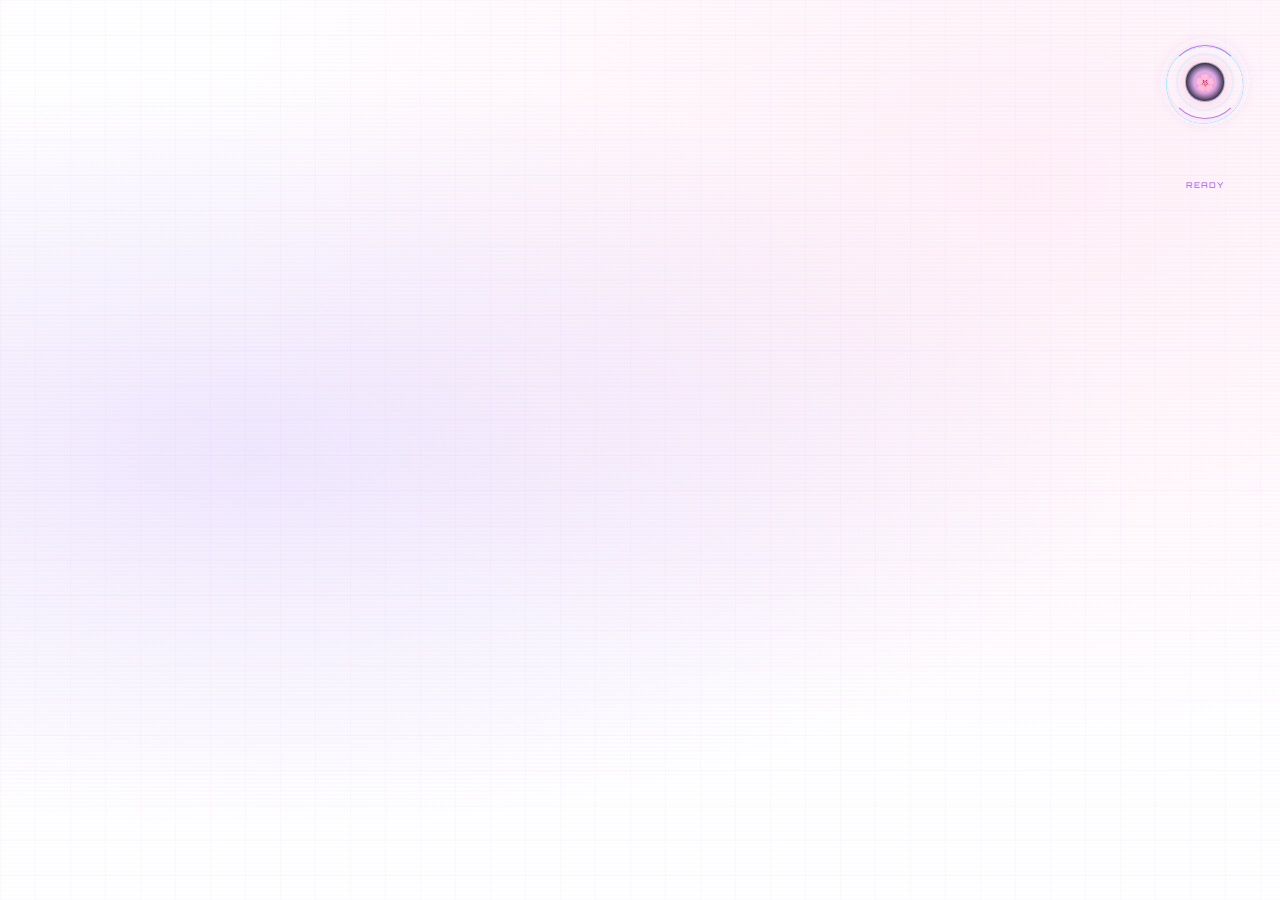
<file: static/index.html>
<!DOCTYPE html>
<html lang="en">
<head>
    <meta charset="UTF-8">
    <meta name="viewport" content="width=device-width, initial-scale=1.0">
    <title>S.Y.L.V.I.S. - Floating Assistant</title>
    <meta name="description" content="SYLVIS — Your futuristic cute AI companion for PC control, voice commands, and intelligent assistance.">
    <link rel="preconnect" href="https://fonts.googleapis.com">
    <link rel="preconnect" href="https://fonts.gstatic.com" crossorigin>
    <link href="https://fonts.googleapis.com/css2?family=Orbitron:wght@400;600;900&family=Outfit:wght@300;400;600&family=M+PLUS+Rounded+1c:wght@300;400;700&display=swap" rel="stylesheet">
    <link rel="stylesheet" href="style.css">
</head>
<body>
    <!-- Background layers -->
    <div class="grid-overlay"></div>
    <div class="scanline"></div>

    <!-- MAIN OVERLAY CONTAINER -->
    <div class="overlay-container">
        
        <!-- WIDGET WRAPPER: Drag region for moving the widget -->
        <div id="widget-container" class="pywebview-drag-region">
            
            <!-- Sylvis Circular Avatar/Visualizer -->
            <div class="arc-reactor" id="arc-reactor">
                <!-- Canvas overlay for voice frequencies -->
                <canvas id="visualizer-canvas" class="visualizer-canvas"></canvas>
                <!-- Orbital rings -->
                <div class="reactor-ring outer"></div>
                <div class="reactor-ring middle"></div>
                <div class="reactor-ring inner"></div>
                <div class="reactor-core">
                    <div class="reactor-symbol" id="reactor-status-symbol">🌸</div>
                </div>
            </div>

            <!-- Controls bar on hovering/bottom -->
            <div class="widget-controls">
                <button class="widget-icon-btn" id="widget-keyboard-btn" title="Open Text Interface">
                    <svg viewBox="0 0 24 24" width="16" height="16" fill="none" stroke="currentColor" stroke-width="2">
                        <rect x="2" y="4" width="20" height="16" rx="2" ry="2"></rect>
                        <line x1="6" y1="8" x2="6" y2="8"></line>
                        <line x1="10" y1="8" x2="10" y2="8"></line>
                        <line x1="14" y1="8" x2="14" y2="8"></line>
                        <line x1="18" y1="8" x2="18" y2="8"></line>
                        <line x1="6" y1="12" x2="6" y2="12"></line>
                        <line x1="10" y1="12" x2="10" y2="12"></line>
                        <line x1="14" y1="12" x2="14" y2="12"></line>
                        <line x1="18" y1="12" x2="18" y2="12"></line>
                        <line x1="7" y1="16" x2="17" y2="16"></line>
                    </svg>
                </button>
            </div>
            
            <div class="widget-tooltip" id="widget-tooltip-text">Scroll Lock to Talk</div>
            <div class="reactor-status-text" id="voice-status-text">READY</div>
        </div>

        <!-- COLLAPSIBLE CONSOLE PANEL: Chat feed, console logs, system specs -->
        <div id="console-panel" style="display: none;">
            <div class="console-panel-header">
                <span class="panel-header-title">✦ SYLVIS CONSOLE MONITOR</span>
                <button class="close-console-btn" id="close-console-panel-btn" title="Collapse Logs">&times;</button>
            </div>
            
            <div class="console-panel-body">
                <!-- System Diagnostics -->
                <div class="console-section-title">SYSTEM METRICS</div>
                <div class="metrics-grid">
                    <div class="metric-mini">
                        <div class="mini-header">
                            <span>CPU</span>
                            <span id="cpu-value">0%</span>
                        </div>
                        <div class="progress-mini">
                            <div class="bar-mini" id="cpu-bar" style="width: 0%"></div>
                        </div>
                    </div>
                    <div class="metric-mini">
                        <div class="mini-header">
                            <span>RAM</span>
                            <span id="mem-value">0%</span>
                        </div>
                        <div class="progress-mini">
                            <div class="bar-mini" id="mem-bar" style="width: 0%"></div>
                        </div>
                    </div>
                    <div class="metric-mini">
                        <div class="mini-header">
                            <span>DISK</span>
                            <span id="disk-value">0%</span>
                        </div>
                        <div class="progress-mini">
                            <div class="bar-mini" id="disk-bar" style="width: 0%"></div>
                        </div>
                    </div>
                </div>

                <!-- Chat Feed -->
                <div class="console-section-title">CHAT FEED &amp; INPUT</div>
                <div class="chat-section">
                    <div class="speech-box" id="speech-preview-box">
                        <span class="speech-placeholder">Awaiting command...</span>
                    </div>
                    
                    <div class="input-controls">
                        <!-- Manual chat input -->
                        <form class="text-input-form" id="chat-form">
                            <input type="text" id="chat-input" placeholder="Type command here..." autocomplete="off">
                            <button type="submit" class="send-btn" id="send-btn" aria-label="Send">
                                <svg viewBox="0 0 24 24" width="16" height="16" fill="none" stroke="currentColor" stroke-width="2">
                                    <line x1="22" y1="2" x2="11" y2="13"></line>
                                    <polygon points="22 2 15 22 11 13 2 9 22 2"></polygon>
                                </svg>
                            </button>
                        </form>
                    </div>
                </div>

                <!-- Terminal activity logs -->
                <div class="console-section-title">SYSTEM ACTIVITY LOG</div>
                <div class="terminal-container">
                    <div class="terminal-body" id="terminal-output">
                        <div class="term-line system">[BOOT] S.Y.L.V.I.S. Core initialized. ✦</div>
                    </div>
                </div>
                
                <!-- Quick controls & state toggles -->
                <div class="console-section-title">QUICK DECK &amp; SETTINGS</div>
                <div class="quick-deck-row">
                    <button class="settings-btn" id="open-settings-btn">⚙ CONFIG</button>
                    <button class="control-btn" data-action="lock" id="lock-pc-btn">🔒 LOCK PC</button>
                    <div class="toggle-container-mini">
                        <span class="toggle-label-mini">AUTO-RUN</span>
                        <label class="switch-mini">
                            <input type="checkbox" id="auto-approve-toggle">
                            <span class="slider-mini"></span>
                        </label>
                    </div>
                    
                    <!-- Hidden/Unused DOM nodes preserved for app.js references -->
                    <button id="voice-btn" style="display:none;"></button>
                    <input type="checkbox" id="low-resource-toggle" style="display:none;">
                    <div id="cpu-freq" style="display:none;"></div>
                    <div id="mem-usage" style="display:none;"></div>
                    <div id="disk-usage" style="display:none;"></div>
                    <div id="uptime-value" style="display:none;"></div>
                    <div id="battery-value" style="display:none;"></div>
                    <ul id="process-list" style="display:none;"></ul>
                    <input type="range" id="volume-range" style="display:none;">
                    <button id="mute-toggle-btn" style="display:none;"></button>
                    <span id="volume-level-label" style="display:none;"></span>
                </div>
            </div>
        </div>
    </div>

    <!-- SETTINGS CONFIGURATION MODAL -->
    <div class="modal-overlay" id="settings-modal">
        <div class="modal-content">
            <div class="modal-header">
                <h3>✦ SYLVIS CORE CONFIGURATION</h3>
                <button class="close-modal-btn" id="close-settings-btn">&times;</button>
            </div>
            <div class="modal-body">
                <!-- Hidden non-fcc configs preserved to maintain state object keys in app.js -->
                <div style="display: none;">
                    <input type="password" id="gemini-key-input">
                    <input type="password" id="nim-key-input">
                    <input type="text" id="nim-model-input">
                    <input type="text" id="ollama-url-input">
                    <input type="text" id="proxy-url-input">
                    <input type="password" id="proxy-key-input">
                    <input type="text" id="proxy-model-input">
                    <select id="ai-engine-select">
                        <option value="fcc" selected>Free Claude Proxy</option>
                    </select>
                </div>

                <div class="form-group">
                    <label for="tts-provider-select">🗣️ Active TTS Provider</label>
                    <select id="tts-provider-select">
                        <option value="typecast" selected>Typecast (Anime Voice)</option>
                        <option value="elevenlabs">Eleven Labs API</option>
                        <option value="browser">Browser SpeechSynthesis (Local)</option>
                    </select>
                </div>

                <div class="form-group" id="typecast-key-group">
                    <label for="typecast-key-input">🎙️ Typecast API Key (Anime Voice)</label>
                    <input type="password" id="typecast-key-input" placeholder="Paste your Typecast API key here">
                    <small>Get your key at <a href="https://typecast.ai" target="_blank" style="color:var(--cyber-cyan)">typecast.ai</a></small>
                </div>

                <div class="form-group" id="typecast-voice-group">
                    <label for="typecast-voice-input">🌸 Typecast Voice Actor ID</label>
                    <input type="text" id="typecast-voice-input" placeholder="e.g. tc_60e5426de8b95f1d3000d7b5">
                    <small>Find voice IDs at <a href="https://typecast.ai/voices" target="_blank" style="color:var(--cyber-cyan)">typecast.ai/voices</a></small>
                </div>

                <div class="form-group" id="elevenlabs-key-group" style="display: none;">
                    <label for="elevenlabs-key-input">🔑 Eleven Labs API Key</label>
                    <input type="password" id="elevenlabs-key-input" placeholder="Paste your Eleven Labs API key here">
                    <small>Get your key at <a href="https://elevenlabs.io" target="_blank" style="color:var(--cyber-cyan)">elevenlabs.io</a></small>
                </div>

                <div class="form-group" id="elevenlabs-voice-group" style="display: none;">
                    <label for="elevenlabs-voice-input">👤 Eleven Labs Voice ID</label>
                    <input type="text" id="elevenlabs-voice-input" placeholder="e.g. 21m00Tcm4TlvDq8ikWAM">
                    <small>Find voice IDs in the Eleven Labs Voice Library</small>
                </div>

                <div class="form-group" id="elevenlabs-model-group" style="display: none;">
                    <label for="elevenlabs-model-input">🤖 Eleven Labs Model ID</label>
                    <input type="text" id="elevenlabs-model-input" placeholder="e.g. eleven_multilingual_v2">
                    <small>Defaults to <code>eleven_multilingual_v2</code> if left blank.</small>
                </div>

                <div class="form-group" id="browser-voice-group">
                    <label for="voice-select" id="voice-select-label">🔊 Fallback Browser Voice</label>
                    <select id="voice-select">
                        <option value="default">Default Browser Voice</option>
                    </select>
                </div>
                
                <div class="form-group-row">
                    <label class="checkbox-container">
                        <input type="checkbox" id="tts-feedback-toggle" checked>
                        <span class="checkmark"></span>
                        Enable Voice Responses (TTS)
                    </label>
                </div>
            </div>
            <div class="modal-footer">
                <button class="btn btn-secondary" id="cancel-settings-btn">CANCEL</button>
                <button class="btn btn-primary" id="save-settings-btn">SAVE CHANGES</button>
            </div>
        </div>
    </div>

    <!-- SECURITY PROTOCOL AUTHORIZATION MODAL -->
    <div class="modal-overlay" id="security-modal">
        <div class="modal-content security-content">
            <div class="modal-header security-header">
                <h3>⚠ SECURITY PROTOCOL — AUTHORIZATION REQUIRED</h3>
            </div>
            <div class="modal-body security-body">
                <div class="security-alert-text">
                    Sylvis is requesting clearance to execute a system command on your workstation.
                </div>
                
                <div class="security-command-card">
                    <div class="command-card-header">
                        <span class="action-type-label">ACTION:</span>
                        <span class="action-type-value" id="security-action-val">RUN_COMMAND</span>
                    </div>
                    <div class="command-card-desc" id="security-desc-val">
                        Executing system operation.
                    </div>
                    <div class="command-card-code">
                        <code id="security-code-val">...</code>
                    </div>
                </div>
                
                <div class="security-risk-warning">
                    ⚠ Execute only if you trust the origin command. Unintended changes can occur.
                </div>
            </div>
            <div class="modal-footer security-footer">
                <button class="btn btn-secondary btn-abort" id="abort-command-btn">ABORT</button>
                <button class="btn btn-primary btn-approve" id="approve-command-btn">APPROVE &amp; RUN</button>
            </div>
        </div>
    </div>

    <script src="app.js"></script>
</body>
</html>
</file>
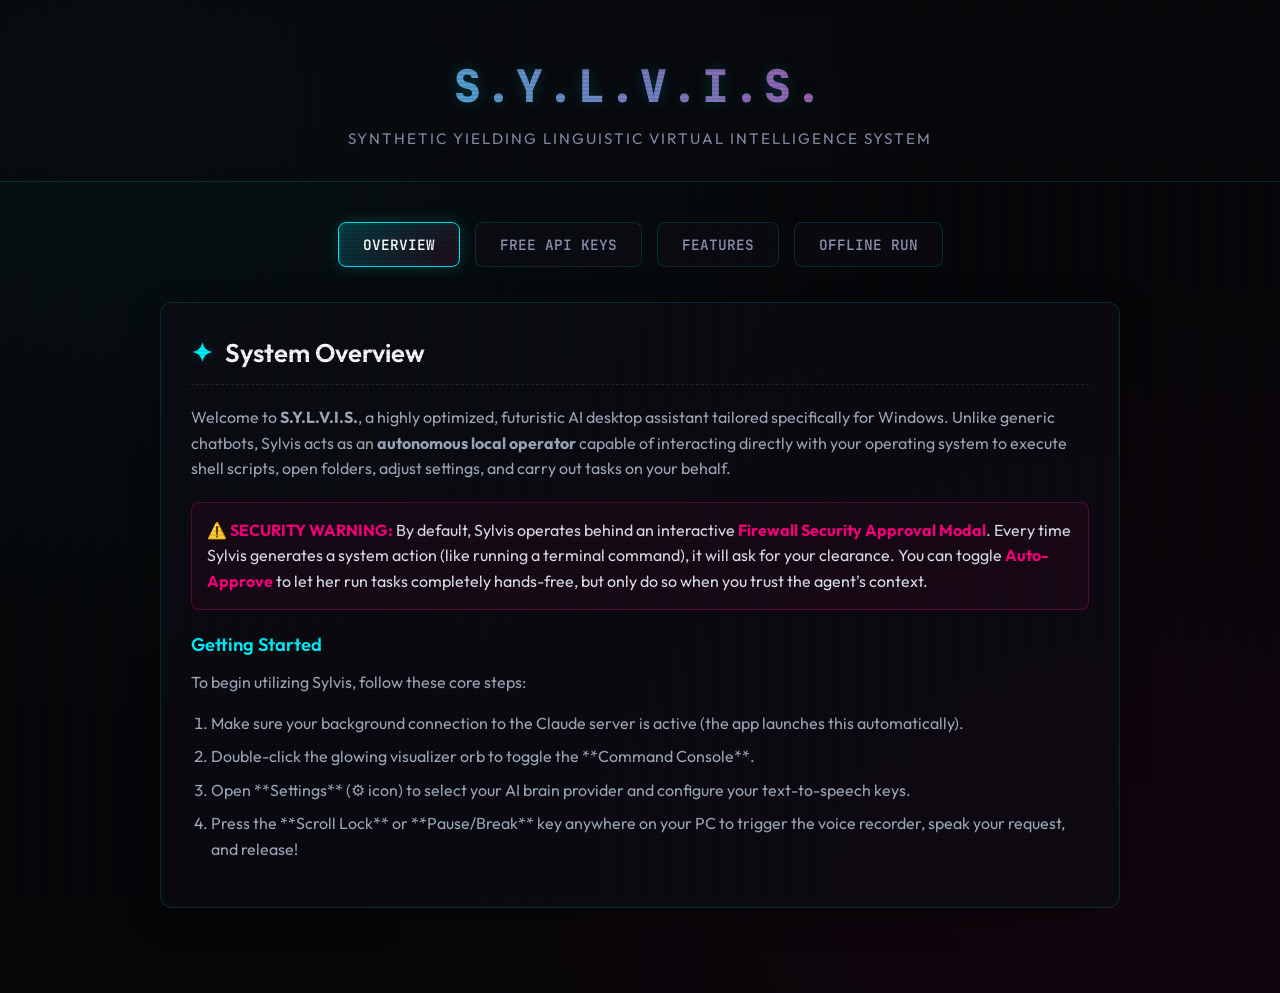
<file: manual.html>
<!DOCTYPE html>
<html lang="en">
<head>
    <meta charset="UTF-8">
    <meta name="viewport" content="width=device-width, initial-scale=1.0">
    <title>S.Y.L.V.I.S. — Interface & Protocol Manual</title>
    <link rel="preconnect" href="https://fonts.googleapis.com">
    <link rel="preconnect" href="https://fonts.gstatic.com" crossorigin>
    <link href="https://fonts.googleapis.com/css2?family=Outfit:wght@300;400;600;800&family=JetBrains+Mono:wght@400;700&display=swap" rel="stylesheet">
    <style>
        :root {
            --bg-color: #060608;
            --card-bg: rgba(13, 13, 20, 0.7);
            --border-color: rgba(0, 242, 254, 0.15);
            --primary: #00f2fe;
            --accent: #ff007f;
            --accent-green: #39ff14;
            --text-main: #e2e8f0;
            --text-muted: #8892b0;
            --shadow-glow: 0 0 15px rgba(0, 242, 254, 0.2);
            --shadow-glow-accent: 0 0 15px rgba(ff, 0, 127, 0.2);
        }

        * {
            box-sizing: border-box;
            margin: 0;
            padding: 0;
        }

        body {
            background-color: var(--bg-color);
            background-image: 
                radial-gradient(at 10% 10%, rgba(0, 242, 254, 0.05) 0px, transparent 50%),
                radial-gradient(at 90% 90%, rgba(255, 0, 127, 0.05) 0px, transparent 50%);
            color: var(--text-main);
            font-family: 'Outfit', sans-serif;
            line-height: 1.6;
            min-height: 100vh;
            padding-bottom: 60px;
        }

        /* Scanlines overlay for futuristic CRT feel */
        body::before {
            content: " ";
            display: block;
            position: fixed;
            top: 0; left: 0; bottom: 0; right: 0;
            background: linear-gradient(rgba(18, 16, 16, 0) 50%, rgba(0, 0, 0, 0.25) 50%), linear-gradient(90deg, rgba(255, 0, 0, 0.06), rgba(0, 255, 0, 0.02), rgba(0, 0, 255, 0.06));
            z-index: 9999;
            background-size: 100% 4px, 6px 100%;
            pointer-events: none;
            opacity: 0.4;
        }

        header {
            padding: 50px 20px 30px;
            text-align: center;
            border-bottom: 1px solid var(--border-color);
            background: rgba(10, 10, 15, 0.5);
            backdrop-filter: blur(10px);
        }

        .logo-text {
            font-family: 'JetBrains Mono', monospace;
            font-size: 2.8rem;
            font-weight: 800;
            letter-spacing: 4px;
            background: linear-gradient(45deg, var(--primary), var(--accent));
            -webkit-background-clip: text;
            -webkit-text-fill-color: transparent;
            text-shadow: var(--shadow-glow);
            margin-bottom: 5px;
        }

        .subtitle {
            font-size: 0.95rem;
            color: var(--text-muted);
            letter-spacing: 2px;
            text-transform: uppercase;
        }

        main {
            max-width: 1000px;
            margin: 40px auto 0;
            padding: 0 20px;
        }

        /* Navigation Tabs */
        .tabs-header {
            display: flex;
            justify-content: center;
            gap: 15px;
            margin-bottom: 35px;
            flex-wrap: wrap;
        }

        .tab-btn {
            background: var(--card-bg);
            border: 1px solid var(--border-color);
            color: var(--text-muted);
            padding: 12px 24px;
            border-radius: 8px;
            cursor: pointer;
            font-family: 'JetBrains Mono', monospace;
            font-weight: 600;
            font-size: 0.9rem;
            transition: all 0.3s cubic-bezier(0.4, 0, 0.2, 1);
            backdrop-filter: blur(8px);
        }

        .tab-btn:hover {
            color: var(--primary);
            border-color: var(--primary);
            box-shadow: var(--shadow-glow);
            transform: translateY(-2px);
        }

        .tab-btn.active {
            color: #fff;
            background: linear-gradient(135deg, rgba(0, 242, 254, 0.2), rgba(255, 0, 127, 0.1));
            border-color: var(--primary);
            box-shadow: var(--shadow-glow), inset 0 0 10px rgba(0, 242, 254, 0.1);
        }

        /* Panels Container */
        .tab-panel {
            display: none;
            animation: fadeIn 0.4s ease-out forwards;
        }

        .tab-panel.active {
            display: block;
        }

        /* Glassmorphism Cards */
        .card {
            background: var(--card-bg);
            border: 1px solid var(--border-color);
            border-radius: 12px;
            padding: 30px;
            margin-bottom: 25px;
            backdrop-filter: blur(12px);
            box-shadow: 0 8px 32px 0 rgba(0, 0, 0, 0.3);
        }

        h2 {
            font-size: 1.6rem;
            font-weight: 600;
            margin-bottom: 20px;
            color: #fff;
            display: flex;
            align-items: center;
            gap: 12px;
            border-bottom: 1px dashed rgba(255, 255, 255, 0.1);
            padding-bottom: 10px;
        }

        h2::before {
            content: "✦";
            color: var(--primary);
            text-shadow: var(--shadow-glow);
        }

        h3 {
            font-size: 1.15rem;
            font-weight: 600;
            color: var(--primary);
            margin: 20px 0 10px;
        }

        p {
            margin-bottom: 15px;
            color: #a0aec0;
            font-size: 1rem;
        }

        ul, ol {
            margin-left: 20px;
            margin-bottom: 15px;
            color: #a0aec0;
        }

        li {
            margin-bottom: 8px;
        }

        /* Code/Settings style lists */
        .config-step {
            list-style-type: none;
            position: relative;
            padding-left: 30px;
            margin-bottom: 20px;
        }

        .config-step::before {
            content: "➔";
            position: absolute;
            left: 5px;
            color: var(--accent);
            text-shadow: var(--shadow-glow-accent);
        }

        .code-box {
            background: rgba(5, 5, 8, 0.9);
            border-left: 3px solid var(--primary);
            font-family: 'JetBrains Mono', monospace;
            padding: 15px;
            border-radius: 0 8px 8px 0;
            margin: 12px 0;
            font-size: 0.9rem;
            overflow-x: auto;
            color: #a3e635;
        }

        .badge {
            display: inline-block;
            padding: 4px 8px;
            font-family: 'JetBrains Mono', monospace;
            font-size: 0.75rem;
            font-weight: bold;
            border-radius: 4px;
            text-transform: uppercase;
        }

        .badge-cyan {
            background: rgba(0, 242, 254, 0.15);
            color: var(--primary);
            border: 1px solid var(--primary);
        }

        .badge-magenta {
            background: rgba(255, 0, 127, 0.15);
            color: var(--accent);
            border: 1px solid var(--accent);
        }

        .badge-green {
            background: rgba(57, 255, 20, 0.15);
            color: var(--accent-green);
            border: 1px solid var(--accent-green);
        }

        /* Highlights & Alerts */
        .alert-box {
            border: 1px solid rgba(255, 0, 127, 0.3);
            background: rgba(255, 0, 127, 0.05);
            border-radius: 8px;
            padding: 15px;
            margin: 20px 0;
        }

        .alert-box strong {
            color: var(--accent);
        }

        /* Flex sections */
        .features-grid {
            display: grid;
            grid-template-columns: repeat(auto-fit, minmax(280px, 1fr));
            gap: 20px;
            margin-top: 20px;
        }

        .feature-card {
            border: 1px solid rgba(255, 255, 255, 0.05);
            background: rgba(255, 255, 255, 0.02);
            border-radius: 8px;
            padding: 20px;
            transition: all 0.3s ease;
        }

        .feature-card:hover {
            border-color: var(--primary);
            background: rgba(0, 242, 254, 0.02);
            transform: translateY(-2px);
        }

        .feature-card h4 {
            color: #fff;
            margin-bottom: 8px;
            font-size: 1.05rem;
            display: flex;
            align-items: center;
            gap: 8px;
        }

        .link-glow {
            color: var(--primary);
            text-decoration: none;
            font-weight: 600;
            border-bottom: 1px solid transparent;
            transition: all 0.2s ease;
        }

        .link-glow:hover {
            border-color: var(--primary);
            text-shadow: 0 0 8px rgba(0, 242, 254, 0.6);
        }

        @keyframes fadeIn {
            from { opacity: 0; transform: translateY(10px); }
            to { opacity: 1; transform: translateY(0); }
        }

        @media (max-width: 768px) {
            .logo-text { font-size: 2.1rem; }
            .card { padding: 20px; }
            .tab-btn { padding: 10px 16px; font-size: 0.8rem; }
        }
    </style>
</head>
<body>

    <header>
        <div class="logo-text">S.Y.L.V.I.S.</div>
        <div class="subtitle">Synthetic Yielding Linguistic Virtual Intelligence System</div>
    </header>

    <main>
        <div class="tabs-header">
            <button class="tab-btn active" onclick="switchTab('tab-overview')">OVERVIEW</button>
            <button class="tab-btn" onclick="switchTab('tab-api-keys')">FREE API KEYS</button>
            <button class="tab-btn" onclick="switchTab('tab-features')">FEATURES</button>
            <button class="tab-btn" onclick="switchTab('tab-offline')">OFFLINE RUN</button>
        </div>

        <!-- OVERVIEW TAB -->
        <section id="tab-overview" class="tab-panel active">
            <div class="card">
                <h2>System Overview</h2>
                <p>Welcome to <strong>S.Y.L.V.I.S.</strong>, a highly optimized, futuristic AI desktop assistant tailored specifically for Windows. Unlike generic chatbots, Sylvis acts as an <strong>autonomous local operator</strong> capable of interacting directly with your operating system to execute shell scripts, open folders, adjust settings, and carry out tasks on your behalf.</p>
                
                <div class="alert-box">
                    <strong>⚠️ SECURITY WARNING:</strong> By default, Sylvis operates behind an interactive <strong>Firewall Security Approval Modal</strong>. Every time Sylvis generates a system action (like running a terminal command), it will ask for your clearance. You can toggle <strong>Auto-Approve</strong> to let her run tasks completely hands-free, but only do so when you trust the agent's context.
                </div>

                <h3>Getting Started</h3>
                <p>To begin utilizing Sylvis, follow these core steps:</p>
                <ol>
                    <li>Make sure your background connection to the Claude server is active (the app launches this automatically).</li>
                    <li>Double-click the glowing visualizer orb to toggle the **Command Console**.</li>
                    <li>Open **Settings** (⚙ icon) to select your AI brain provider and configure your text-to-speech keys.</li>
                    <li>Press the **Scroll Lock** or **Pause/Break** key anywhere on your PC to trigger the voice recorder, speak your request, and release!</li>
                </ol>
            </div>
        </section>

        <!-- FREE API KEYS TAB -->
        <section id="tab-api-keys" class="tab-panel">
            <div class="card">
                <h2>Obtaining Free API Keys</h2>
                <p>Sylvis supports premium cloud brains and realistic voice synthesizers. You can sign up and acquire access keys for these services completely <strong>for free</strong>.</p>
                
                <div class="features-grid">
                    <!-- NVIDIA NIM -->
                    <div class="feature-card">
                        <h4>🧠 NVIDIA NIM (Free Claude/Nemotron Brain)</h4>
                        <p>NVIDIA offers free developer API keys to access state-of-the-art models (like Claude 3.5 Sonnet) hosted on high-speed servers.</p>
                        <ul>
                            <li>Go to <a href="https://build.nvidia.com" target="_blank" class="link-glow">build.nvidia.com</a>.</li>
                            <li>Sign up for a free NVIDIA Developer Account.</li>
                            <li>Click **Get API Key** and copy the generated key.</li>
                            <li><strong>Where to add:</strong> Open your web browser to the local admin page: <a href="http://localhost:8082/admin" target="_blank" class="link-glow">http://localhost:8082/admin</a> and paste the key into the API configuration box.</li>
                            <li><strong>Model Customization:</strong> By default, S.Y.L.V.I.S. automatically configures and runs the best model. However, if you want to experiment, you can easily select and switch to other language models directly inside the Claude admin settings page!</li>
                        </ul>
                    </div>

                    <!-- ELEVENLABS -->
                    <div class="feature-card">
                        <h4>🗣️ ElevenLabs (Realistic Voices)</h4>
                        <p>Provides highly natural voice synthesis. The free tier gives you access to a rich directory of voices.</p>
                        <ul>
                            <li>Sign up at <a href="https://elevenlabs.io" target="_blank" class="link-glow">elevenlabs.io</a>.</li>
                            <li>Go to **Profile Settings** (bottom-left) and reveal/copy your **API Key**.</li>
                            <li>Explore the Voice Library, find a voice you like, add it to your voices, and copy its **Voice ID**.</li>
                            <li><strong>Where to add:</strong> Click the **SETTINGS** button inside the Sylvis terminal panel, select **ElevenLabs** as the TTS Provider, and enter your API Key and Voice ID.</li>
                        </ul>
                    </div>

                    <!-- TYPECAST -->
                    <div class="feature-card">
                        <h4>🎭 Typecast (Anime TTS)</h4>
                        <p>Specializes in character and anime voice acting. Perfect for giving Sylvis a custom character personality.</p>
                        <ul>
                            <li>Sign up at <a href="https://typecast.ai" target="_blank" class="link-glow">typecast.ai</a>.</li>
                            <li>Go to the Developer/API Dashboard and copy your **API Key**.</li>
                            <li>Select a voice model (e.g. standard character IDs) and retrieve its ID.</li>
                            <li><strong>Where to add:</strong> Click **SETTINGS** in the Sylvis terminal, choose **Typecast**, and fill in the API Key and Voice Actor ID.</li>
                        </ul>
                    </div>
                </div>
            </div>
        </section>

        <!-- FEATURES TAB -->
        <section id="tab-features" class="tab-panel">
            <div class="card">
                <h2>Feature Breakdown</h2>
                <div class="features-grid">
                    <div class="feature-card">
                        <h4>🎙️ System-Wide Hotkey Waking</h4>
                        <p>You can call Sylvis even while full-screen in games or other applications. Press **Scroll Lock** or **Pause/Break** on your keyboard to instantly wake the assistant. The visualizer orb will shift to <span class="badge badge-green">listening</span> mode.</p>
                    </div>

                    <div class="feature-card">
                        <h4>🛡️ Interactive Security Firewall</h4>
                        <p>When Sylvis wants to run an action, a popup window shows the exact script or command. You have full control to click **APPROVE** or **ABORT** before any terminal action occurs, protecting your operating system.</p>
                    </div>

                    <div class="feature-card">
                        <h4>🎛️ Dynamic Visualizer Widget</h4>
                        <p>The compact desktop widget is 100% borderless and transparent. It shifts animations depending on the engine state:</p>
                        <ul>
                            <li><strong>Breathing Cyan</strong>: <span class="badge badge-cyan">Idle</span></li>
                            <li><strong>Green Pulse</strong>: <span class="badge badge-green">Listening</span></li>
                            <li><strong>Violet Spinners</strong>: <span>Processing</span></li>
                            <li><strong>Magenta Ripple</strong>: <span class="badge badge-magenta">Speaking</span></li>
                        </ul>
                    </div>

                    <div class="feature-card">
                        <h4>⚙️ System Tray Minimizing</h4>
                        <p>Right-click the desktop widget and select **Minimize to Tray** to clean up your workspace. Sylvis will hide in your taskbar icons. Pressing the hotkey will automatically bring her back to the desktop.</p>
                    </div>
                </div>
            </div>
        </section>

        <!-- OFFLINE RUN TAB -->
        <section id="tab-offline" class="tab-panel">
            <div class="card">
                <h2>100% Offline AI Brain</h2>
                <p>Sylvis has a secondary local brain that runs completely offline on your local computer's hardware, with no API keys, networks, or cloud endpoints required.</p>
                
                <h3>How It Works</h3>
                <p>When you switch the active AI Brain in Settings to **"Local Offline AI"**, Sylvis utilizes your CPU/RAM to load a highly optimized local model:</p>
                <div class="code-box">Qwen/Qwen2.5-0.5B-Instruct (Lazy-Loaded)</div>
                
                <h3>What to Expect</h3>
                <ul>
                    <li><strong>First Run Setup</strong>: On the first launch, the local model weights will be downloaded to your cache folder. This requires an active internet connection once.</li>
                    <li><strong>Conversational Only</strong>: The local model functions as a chat companion (with a friendly personality). Because it runs on a compact local CPU model, it **cannot** run system shell commands or modify your OS.</li>
                    <li><strong>Zero Latency Chat</strong>: After first-run setup, it operates 100% offline. You can disconnect your network completely and still talk to Sylvis!</li>
                </ul>
            </div>
        </section>
    </main>

    <script>
        function switchTab(tabId) {
            // Hide all panels
            const panels = document.querySelectorAll('.tab-panel');
            panels.forEach(p => p.classList.remove('active'));

            // Deactivate all buttons
            const buttons = document.querySelectorAll('.tab-btn');
            buttons.forEach(b => b.classList.remove('active'));

            // Show active panel
            document.getElementById(tabId).classList.add('active');

            // Find clicked button and set active
            const clickedBtn = Array.from(buttons).find(b => b.getAttribute('onclick').includes(tabId));
            if (clickedBtn) clickedBtn.classList.add('active');
        }
    </script>
</body>
</html>
</file>
<file: static/style.css>
/* ==========================================================================
   S.Y.L.V.I.S. SYSTEM HUD STYLESHEET
   Futuristic cute anime aesthetic — pastel purples, pinks & soft glows.
   Optimized with Low-Resource Mode fallback.
   ========================================================================== */

@import url('https://fonts.googleapis.com/css2?family=Orbitron:wght@400;600;900&family=Outfit:wght@300;400;600&family=M+PLUS+Rounded+1c:wght@300;400;700&display=swap');

:root {
    /* Color Palette — Sylvis Anime Theme */
    --bg-dark: #0a0015;
    --bg-panel: rgba(18, 5, 38, 0.72);
    --bg-panel-solid: #110827;
    --border-color: rgba(181, 123, 238, 0.3);
    --border-glow: rgba(255, 110, 180, 0.45);

    --sylvis-pink: #ff6eb4;
    --sylvis-lavender: #b57bee;
    --sylvis-purple: #7c3aed;
    --sylvis-soft: #e8d5ff;
    --sylvis-cyan: #c9f0ff;
    --sylvis-mint: #a0f5c8;
    --neon-orange: #ffb347;
    --warning-red: #ff5c7a;
    --text-primary: #f0e6ff;
    --text-secondary: #c9a8e8;
    --text-muted: #7a5a96;

    /* Effects */
    --glass-blur: blur(12px);
    --box-glow: 0 0 18px rgba(181, 123, 238, 0.25);
    --pink-glow: 0 0 14px rgba(255, 110, 180, 0.45);
    --text-glow: 0 0 8px rgba(255, 110, 180, 0.55);
    --transition-speed: 0.3s;
}

/* ── LOW RESOURCE MODE OVERRIDES ── */
body.low-res-active {
    --bg-panel: var(--bg-panel-solid);
    --glass-blur: none;
    --box-glow: none;
    --pink-glow: none;
    --text-glow: none;
}

body.low-res-active .scanline,
body.low-res-active .grid-overlay,
body.low-res-active .particles-container {
    display: none !important;
}

body.low-res-active .core-ring {
    animation-play-state: paused !important;
}

body.low-res-active * {
    text-shadow: none !important;
    box-shadow: none !important;
}

/* ── CORE STYLES ── */
* {
    box-sizing: border-box;
    margin: 0;
    padding: 0;
}

body {
    background-color: var(--bg-dark);
    color: var(--text-primary);
    font-family: 'Outfit', 'M PLUS Rounded 1c', sans-serif;
    height: 100vh;
    overflow: hidden;
    position: relative;
}

/* Soft anime star-field background */
.grid-overlay {
    position: absolute;
    top: 0; left: 0;
    width: 100%; height: 100%;
    background-image:
        radial-gradient(ellipse at 20% 50%, rgba(124, 58, 237, 0.12) 0%, transparent 60%),
        radial-gradient(ellipse at 80% 20%, rgba(255, 110, 180, 0.10) 0%, transparent 55%),
        linear-gradient(rgba(181, 123, 238, 0.04) 1px, transparent 1px),
        linear-gradient(90deg, rgba(181, 123, 238, 0.04) 1px, transparent 1px);
    background-size: 100% 100%, 100% 100%, 35px 35px, 35px 35px;
    z-index: -2;
    pointer-events: none;
}

/* Soft scanline glow */
.scanline {
    position: absolute;
    top: 0; left: 0;
    width: 100%; height: 100%;
    background: linear-gradient(
        to bottom,
        rgba(255,255,255,0),
        rgba(255,255,255,0) 50%,
        rgba(181, 123, 238, 0.025) 50%,
        rgba(181, 123, 238, 0.025)
    );
    background-size: 100% 4px;
    z-index: -1;
    pointer-events: none;
}

/* Floating particles (decorative stars/sparkles) */
.particles-container {
    position: fixed;
    top: 0; left: 0;
    width: 100%; height: 100%;
    pointer-events: none;
    z-index: 0;
    overflow: hidden;
}

.particle {
    position: absolute;
    width: 3px;
    height: 3px;
    background: var(--sylvis-pink);
    border-radius: 50%;
    opacity: 0;
    animation: floatUp 8s infinite ease-in-out;
    box-shadow: 0 0 4px var(--sylvis-pink);
}

.particle:nth-child(even) {
    background: var(--sylvis-lavender);
    box-shadow: 0 0 4px var(--sylvis-lavender);
    width: 2px; height: 2px;
}

.particle:nth-child(3n) {
    background: var(--sylvis-cyan);
    box-shadow: 0 0 4px var(--sylvis-cyan);
}

@keyframes floatUp {
    0%   { opacity: 0; transform: translateY(0) scale(0.5); }
    20%  { opacity: 0.7; }
    80%  { opacity: 0.5; }
    100% { opacity: 0; transform: translateY(-80px) scale(1); }
}

/* ── LAYOUT CONTAINER ── */
.app-container {
    display: flex;
    flex-direction: column;
    height: 100vh;
    padding: 14px;
    max-width: 1680px;
    margin: 0 auto;
    gap: 12px;
    position: relative;
    z-index: 1;
}

/* ── HEADER ── */
.app-header {
    display: flex;
    justify-content: space-between;
    align-items: center;
    padding: 10px 20px;
    background: var(--bg-panel);
    backdrop-filter: var(--glass-blur);
    border: 1px solid var(--border-color);
    box-shadow: var(--box-glow);
    border-radius: 12px;
    position: relative;
    overflow: hidden;
}

.app-header::before {
    content: '';
    position: absolute;
    top: 0; left: 0; right: 0;
    height: 1px;
    background: linear-gradient(90deg, transparent, var(--sylvis-pink), var(--sylvis-lavender), transparent);
}

.header-title {
    display: flex;
    flex-direction: column;
}

.header-title .glitch {
    font-family: 'Orbitron', sans-serif;
    font-size: 22px;
    font-weight: 900;
    letter-spacing: 3px;
    background: linear-gradient(135deg, var(--sylvis-pink), var(--sylvis-lavender), var(--sylvis-cyan));
    -webkit-background-clip: text;
    -webkit-text-fill-color: transparent;
    background-clip: text;
    text-shadow: none;
    filter: drop-shadow(0 0 6px rgba(255, 110, 180, 0.5));
}

.header-title .sub-title {
    font-size: 9px;
    color: var(--text-secondary);
    letter-spacing: 4px;
    margin-top: 2px;
}

.header-controls {
    display: flex;
    align-items: center;
    gap: 18px;
}

/* Custom Toggle Switch */
.toggle-container {
    display: flex;
    align-items: center;
    gap: 8px;
    cursor: pointer;
}

.toggle-label {
    font-size: 10px;
    letter-spacing: 1px;
    color: var(--text-secondary);
    font-weight: 600;
}

.switch {
    position: relative;
    display: inline-block;
    width: 38px;
    height: 20px;
}

.switch input { opacity: 0; width: 0; height: 0; }

.slider {
    position: absolute;
    cursor: pointer;
    top: 0; left: 0; right: 0; bottom: 0;
    background-color: var(--text-muted);
    transition: .4s;
    border-radius: 20px;
    border: 1px solid rgba(255, 255, 255, 0.1);
}

.slider:before {
    position: absolute;
    content: "";
    height: 12px; width: 12px;
    left: 3px; bottom: 3px;
    background-color: var(--text-primary);
    transition: .4s;
    border-radius: 50%;
}

input:checked + .slider {
    background: linear-gradient(135deg, var(--sylvis-pink), var(--sylvis-lavender));
    box-shadow: 0 0 8px rgba(255, 110, 180, 0.5);
}

input:checked + .slider:before {
    transform: translateX(18px);
}

/* Status Indicator */
.status-indicator {
    display: flex;
    align-items: center;
    gap: 8px;
    border: 1px solid var(--border-color);
    padding: 6px 12px;
    border-radius: 20px;
    background: rgba(181, 123, 238, 0.06);
}

.pulse-dot {
    width: 7px; height: 7px;
    background-color: var(--sylvis-mint);
    border-radius: 50%;
    box-shadow: 0 0 8px var(--sylvis-mint);
    animation: pulseDot 2s ease-in-out infinite;
}

@keyframes pulseDot {
    0%, 100% { opacity: 1; transform: scale(1); }
    50% { opacity: 0.5; transform: scale(0.7); }
}

.status-indicator.offline .pulse-dot {
    background-color: var(--warning-red);
    box-shadow: 0 0 8px var(--warning-red);
}

.status-text {
    font-family: 'Orbitron', sans-serif;
    font-size: 10px;
    letter-spacing: 1px;
    font-weight: bold;
    color: var(--sylvis-mint);
}

.status-indicator.offline .status-text {
    color: var(--warning-red);
}

/* Settings Button */
.settings-btn {
    display: flex;
    align-items: center;
    gap: 6px;
    background: rgba(181, 123, 238, 0.08);
    border: 1px solid var(--border-color);
    color: var(--text-secondary);
    padding: 6px 14px;
    border-radius: 20px;
    font-size: 10px;
    font-weight: 600;
    cursor: pointer;
    transition: var(--transition-speed);
    letter-spacing: 1px;
}

.settings-btn:hover {
    border-color: var(--sylvis-pink);
    color: var(--sylvis-pink);
    box-shadow: var(--pink-glow);
    background: rgba(255, 110, 180, 0.1);
}

/* ── DASHBOARD GRID ── */
.dashboard-grid {
    display: grid;
    grid-template-columns: 300px 1fr 340px;
    flex-grow: 1;
    gap: 12px;
    height: calc(100vh - 95px);
}

/* ── PANELS ── */
.panel {
    background: var(--bg-panel);
    backdrop-filter: var(--glass-blur);
    border: 1px solid var(--border-color);
    box-shadow: var(--box-glow);
    border-radius: 14px;
    padding: 14px;
    display: flex;
    flex-direction: column;
    overflow: hidden;
    position: relative;
}

.panel::before {
    content: '';
    position: absolute;
    top: 0; left: 20px; right: 20px;
    height: 1px;
    background: linear-gradient(90deg, transparent, var(--sylvis-lavender), transparent);
    opacity: 0.5;
}

.panel-title {
    font-family: 'Orbitron', sans-serif;
    font-size: 12px;
    font-weight: bold;
    color: var(--sylvis-pink);
    letter-spacing: 2px;
    border-bottom: 1px solid rgba(181, 123, 238, 0.2);
    padding-bottom: 8px;
    margin-bottom: 14px;
    text-shadow: 0 0 8px rgba(255, 110, 180, 0.4);
    display: flex;
    align-items: center;
    gap: 8px;
}

.panel-title::before {
    content: '✦';
    font-size: 8px;
    color: var(--sylvis-lavender);
}

/* ── LEFT PANEL (DIAGNOSTICS) ── */
.metrics-container {
    display: flex;
    flex-direction: column;
    gap: 12px;
    margin-bottom: 12px;
}

.metric-card {
    background: rgba(181, 123, 238, 0.04);
    border: 1px solid rgba(181, 123, 238, 0.12);
    padding: 10px;
    border-radius: 10px;
    transition: border-color 0.3s;
}

.metric-card:hover {
    border-color: rgba(255, 110, 180, 0.25);
}

.metric-header {
    display: flex;
    justify-content: space-between;
    font-size: 10px;
    font-weight: 600;
    margin-bottom: 6px;
    letter-spacing: 1px;
}

.metric-name { color: var(--text-secondary); }

.metric-value {
    color: var(--sylvis-pink);
    font-family: 'Orbitron', sans-serif;
    font-weight: bold;
    font-size: 11px;
}

.progress-bar-container {
    height: 5px;
    background: rgba(255, 255, 255, 0.05);
    border-radius: 3px;
    overflow: hidden;
    margin-bottom: 4px;
}

.progress-bar {
    height: 100%;
    background: linear-gradient(90deg, var(--sylvis-purple), var(--sylvis-pink));
    border-radius: 3px;
    transition: width 0.5s ease;
    position: relative;
}

.progress-bar::after {
    content: '';
    position: absolute;
    top: 0; right: 0;
    width: 4px; height: 100%;
    background: white;
    border-radius: 3px;
    opacity: 0.7;
}

.metric-meta {
    font-size: 9px;
    color: var(--text-muted);
}

.system-meta-grid {
    display: grid;
    grid-template-columns: 1fr 1fr;
    gap: 8px;
    margin-bottom: 12px;
}

.meta-item {
    background: rgba(181, 123, 238, 0.04);
    border: 1px solid rgba(181, 123, 238, 0.1);
    padding: 8px;
    border-radius: 8px;
    text-align: center;
}

.meta-label {
    display: block;
    font-size: 8px;
    color: var(--text-muted);
    letter-spacing: 1px;
    margin-bottom: 2px;
    text-transform: uppercase;
}

.meta-value {
    font-family: 'Orbitron', sans-serif;
    font-size: 11px;
    color: var(--sylvis-lavender);
    font-weight: bold;
}

.process-monitor {
    flex-grow: 1;
    display: flex;
    flex-direction: column;
    min-height: 0;
}

.sub-section-title {
    font-size: 10px;
    color: var(--text-secondary);
    letter-spacing: 1px;
    margin-bottom: 8px;
    font-weight: 600;
    display: flex;
    align-items: center;
    gap: 6px;
}
.sub-section-title::before { content: '◈'; color: var(--sylvis-lavender); }

.process-list {
    list-style: none;
    overflow-y: auto;
    flex-grow: 1;
    display: flex;
    flex-direction: column;
    gap: 5px;
    padding-right: 4px;
}

.process-list::-webkit-scrollbar { width: 3px; }
.process-list::-webkit-scrollbar-thumb {
    background: var(--border-color);
    border-radius: 2px;
}

.process-item {
    display: flex;
    justify-content: space-between;
    align-items: center;
    background: rgba(181, 123, 238, 0.03);
    padding: 5px 10px;
    border-radius: 6px;
    border: 1px solid rgba(181, 123, 238, 0.07);
    font-size: 10px;
    transition: background 0.2s;
}

.process-item:hover {
    background: rgba(181, 123, 238, 0.08);
}

.proc-name {
    color: var(--text-primary);
    white-space: nowrap;
    overflow: hidden;
    text-overflow: ellipsis;
    max-width: 130px;
}

.proc-stats {
    display: flex;
    gap: 8px;
    font-family: 'Orbitron', sans-serif;
    font-size: 9px;
}

.proc-mem { color: var(--sylvis-lavender); }
.proc-cpu { color: var(--sylvis-pink); }

.process-item-placeholder {
    color: var(--text-muted);
    font-size: 11px;
    text-align: center;
    margin-top: 20px;
    font-style: italic;
}

/* ── CENTER PANEL (SYLVIS AVATAR CORE) ── */
.panel-center {
    justify-content: space-between;
    align-items: center;
    background: var(--bg-panel);
}

.reactor-wrapper {
    display: flex;
    flex-direction: column;
    align-items: center;
    justify-content: center;
    flex-grow: 1;
    position: relative;
    width: 100%;
}

.arc-reactor {
    position: relative;
    width: 260px;
    height: 260px;
    display: flex;
    align-items: center;
    justify-content: center;
    border-radius: 50%;
    margin-bottom: 20px;
}

.visualizer-canvas {
    position: absolute;
    top: -20px; left: -20px;
    width: 300px; height: 300px;
    pointer-events: none;
    z-index: 1;
}

/* Renamed to core-ring for Sylvis theme */
.reactor-ring {
    position: absolute;
    border-radius: 50%;
}

.reactor-ring.outer {
    width: 220px; height: 220px;
    border: 2px dashed rgba(255, 110, 180, 0.5);
    animation: rotateCW 22s linear infinite;
    box-shadow: inset 0 0 12px rgba(255, 110, 180, 0.08), 0 0 15px rgba(255, 110, 180, 0.1);
}

.reactor-ring.middle {
    width: 182px; height: 182px;
    border: 1px solid var(--sylvis-lavender);
    border-left-color: transparent;
    border-right-color: transparent;
    animation: rotateCCW 11s linear infinite;
    box-shadow: 0 0 8px rgba(181, 123, 238, 0.2);
}

.reactor-ring.inner {
    width: 142px; height: 142px;
    border: 2px double rgba(201, 240, 255, 0.45);
    animation: rotateCW 7s linear infinite;
}

.reactor-core {
    width: 95px; height: 95px;
    background: radial-gradient(circle, rgba(255, 110, 180, 0.35) 0%, rgba(124, 58, 237, 0.3) 40%, rgba(10, 0, 21, 0.9) 75%);
    border-radius: 50%;
    display: flex;
    align-items: center;
    justify-content: center;
    border: 2px solid rgba(255, 110, 180, 0.6);
    box-shadow: 0 0 25px rgba(255, 110, 180, 0.45), inset 0 0 18px rgba(181, 123, 238, 0.25);
    z-index: 2;
    transition: transform var(--transition-speed) ease;
}

.reactor-symbol {
    font-size: 36px;
    line-height: 1;
    filter: drop-shadow(0 0 6px var(--sylvis-pink));
    transition: transform 0.2s ease;
}

/* Animated state rings */
.arc-reactor.processing .reactor-ring.outer {
    animation-duration: 4s;
    border-color: rgba(255, 179, 71, 0.6);
}
.arc-reactor.processing .reactor-core {
    border-color: var(--neon-orange);
    box-shadow: 0 0 30px rgba(255, 179, 71, 0.5);
}

.arc-reactor.listening .reactor-ring.outer {
    animation-duration: 2s;
    border-color: rgba(160, 245, 200, 0.7);
}
.arc-reactor.listening .reactor-core {
    border-color: var(--sylvis-mint);
    box-shadow: 0 0 30px rgba(160, 245, 200, 0.5);
    transform: scale(1.06);
}

.arc-reactor.speaking .reactor-core {
    animation: pulseCore 1.4s infinite alternate;
}

@keyframes pulseCore {
    from { box-shadow: 0 0 20px rgba(255, 110, 180, 0.4), inset 0 0 12px rgba(181, 123, 238, 0.2); transform: scale(1); }
    to   { box-shadow: 0 0 40px rgba(255, 110, 180, 0.8), inset 0 0 22px rgba(181, 123, 238, 0.5); transform: scale(1.04); }
}

@keyframes rotateCW {
    from { transform: rotate(0deg); }
    to   { transform: rotate(360deg); }
}

@keyframes rotateCCW {
    from { transform: rotate(0deg); }
    to   { transform: rotate(-360deg); }
}

.reactor-status-text {
    font-family: 'Orbitron', sans-serif;
    font-size: 11px;
    font-weight: 600;
    letter-spacing: 2px;
    color: var(--text-secondary);
    text-align: center;
}

/* CHAT SECTION */
.chat-section {
    width: 100%;
    display: flex;
    flex-direction: column;
    gap: 10px;
}

.speech-box {
    background: rgba(181, 123, 238, 0.04);
    border: 1px solid rgba(181, 123, 238, 0.2);
    border-radius: 10px;
    padding: 12px 14px;
    min-height: 62px;
    max-height: 105px;
    overflow-y: auto;
    font-size: 13px;
    line-height: 1.6;
}

.speech-box::-webkit-scrollbar { width: 4px; }
.speech-box::-webkit-scrollbar-thumb { background: var(--border-color); }

.speech-placeholder {
    color: var(--text-muted);
    font-style: italic;
}

.speech-user {
    color: var(--sylvis-pink);
    font-weight: 600;
}

.input-controls {
    display: flex;
    gap: 8px;
}

/* Talk Button */
.voice-btn {
    display: flex;
    align-items: center;
    justify-content: center;
    gap: 7px;
    width: 100px;
    background: linear-gradient(135deg, var(--sylvis-purple), var(--sylvis-pink));
    border: none;
    border-radius: 10px;
    color: white;
    font-family: 'Orbitron', sans-serif;
    font-weight: 900;
    font-size: 11px;
    cursor: pointer;
    transition: var(--transition-speed);
    box-shadow: 0 4px 15px rgba(124, 58, 237, 0.3);
}

.voice-btn:hover {
    filter: brightness(1.15);
    box-shadow: 0 4px 20px rgba(255, 110, 180, 0.45);
}

.voice-btn.active {
    background: linear-gradient(135deg, #1db954, #0e9e46);
    box-shadow: 0 4px 18px rgba(29, 185, 84, 0.4);
}

.text-input-form {
    display: flex;
    flex-grow: 1;
    position: relative;
}

#chat-input {
    width: 100%;
    background: rgba(18, 5, 38, 0.5);
    border: 1px solid rgba(181, 123, 238, 0.25);
    border-radius: 10px;
    padding: 10px 40px 10px 15px;
    color: var(--text-primary);
    font-family: inherit;
    font-size: 13px;
    transition: var(--transition-speed);
}

#chat-input::placeholder { color: var(--text-muted); }

#chat-input:focus {
    outline: none;
    border-color: var(--sylvis-pink);
    box-shadow: var(--pink-glow);
}

.send-btn {
    position: absolute;
    right: 5px;
    top: 50%;
    transform: translateY(-50%);
    background: transparent;
    border: none;
    color: var(--text-secondary);
    cursor: pointer;
    padding: 6px;
    transition: var(--transition-speed);
}

.send-btn:hover {
    color: var(--sylvis-pink);
    filter: drop-shadow(0 0 4px var(--sylvis-pink));
}

/* ── RIGHT PANEL (CONTROL DECK) ── */
.control-grid {
    display: grid;
    grid-template-columns: 1fr 1fr;
    gap: 8px;
    margin-bottom: 12px;
}

.control-btn {
    display: flex;
    flex-direction: column;
    align-items: center;
    justify-content: center;
    padding: 11px;
    background: rgba(181, 123, 238, 0.04);
    border: 1px solid rgba(181, 123, 238, 0.15);
    border-radius: 10px;
    color: var(--text-primary);
    cursor: pointer;
    transition: var(--transition-speed);
}

.control-btn:hover {
    background: rgba(255, 110, 180, 0.1);
    border-color: var(--sylvis-pink);
    box-shadow: var(--pink-glow);
    transform: translateY(-1px);
}

.btn-icon { font-size: 18px; margin-bottom: 4px; }

.btn-text {
    font-family: 'Orbitron', sans-serif;
    font-size: 8px;
    font-weight: bold;
    letter-spacing: 1px;
    color: var(--text-secondary);
}

.control-btn:hover .btn-text { color: var(--sylvis-pink); }

/* Volume control block */
.volume-control-card {
    background: rgba(181, 123, 238, 0.04);
    border: 1px solid rgba(181, 123, 238, 0.12);
    padding: 11px;
    border-radius: 10px;
    margin-bottom: 12px;
}

.volume-header {
    display: flex;
    justify-content: space-between;
    font-size: 10px;
    font-weight: bold;
    letter-spacing: 1px;
    margin-bottom: 8px;
}

.volume-title { color: var(--text-secondary); }
.volume-level-text { color: var(--sylvis-pink); }

.volume-slider-wrapper {
    display: flex;
    align-items: center;
    gap: 10px;
}

.mute-btn {
    background: transparent;
    border: none;
    font-size: 14px;
    cursor: pointer;
    transition: var(--transition-speed);
}

.mute-btn:hover { transform: scale(1.15); }

.volume-range-slider {
    -webkit-appearance: none;
    width: 100%;
    height: 4px;
    background: rgba(181, 123, 238, 0.15);
    border-radius: 2px;
    outline: none;
}

.volume-range-slider::-webkit-slider-thumb {
    -webkit-appearance: none;
    appearance: none;
    width: 14px; height: 14px;
    border-radius: 50%;
    background: linear-gradient(135deg, var(--sylvis-pink), var(--sylvis-lavender));
    cursor: pointer;
    box-shadow: 0 0 6px rgba(255, 110, 180, 0.6);
}

/* Terminal Log — Cute Anime Style */
.terminal-container {
    flex-grow: 1;
    background: rgba(5, 0, 15, 0.5);
    border: 1px solid rgba(181, 123, 238, 0.2);
    border-radius: 10px;
    display: flex;
    flex-direction: column;
    overflow: hidden;
    min-height: 0;
}

.terminal-header {
    display: flex;
    justify-content: space-between;
    align-items: center;
    background: rgba(181, 123, 238, 0.07);
    border-bottom: 1px solid rgba(181, 123, 238, 0.15);
    padding: 6px 12px;
}

.term-title {
    font-family: monospace;
    font-size: 10px;
    color: var(--text-secondary);
    display: flex;
    align-items: center;
    gap: 6px;
}
.term-title::before { content: '♡'; color: var(--sylvis-pink); }

.term-actions { display: flex; gap: 4px; }

.term-dot {
    width: 7px; height: 7px;
    border-radius: 50%;
}

.term-dot.green  { background: var(--sylvis-mint); box-shadow: 0 0 4px var(--sylvis-mint); }
.term-dot.yellow { background: var(--neon-orange); box-shadow: 0 0 4px var(--neon-orange); }
.term-dot.red    { background: var(--warning-red); box-shadow: 0 0 4px var(--warning-red); }

.terminal-body {
    padding: 10px;
    font-family: 'M PLUS Rounded 1c', monospace;
    font-size: 11px;
    line-height: 1.5;
    overflow-y: auto;
    flex-grow: 1;
    display: flex;
    flex-direction: column;
    gap: 3px;
}

.terminal-body::-webkit-scrollbar { width: 3px; }
.terminal-body::-webkit-scrollbar-thumb {
    background: rgba(181, 123, 238, 0.3);
    border-radius: 2px;
}

.term-line { word-break: break-all; }

.term-line.system  { color: var(--text-muted); }
.term-line.info    { color: var(--text-secondary); }
.term-line.user    { color: var(--sylvis-cyan); }
.term-line.jarvis  { color: var(--sylvis-lavender); font-weight: 600; }
.term-line.action  { color: var(--sylvis-mint); }
.term-line.error   { color: var(--warning-red); }

/* ── SETTINGS MODAL ── */
.modal-overlay {
    position: fixed;
    top: 0; left: 0;
    width: 100%; height: 100%;
    background: rgba(5, 0, 18, 0.88);
    backdrop-filter: blur(6px);
    z-index: 100;
    display: flex;
    align-items: center;
    justify-content: center;
    opacity: 0;
    pointer-events: none;
    transition: opacity var(--transition-speed) ease;
}

.modal-overlay.open {
    opacity: 1;
    pointer-events: auto;
}

.modal-content {
    background: #110827;
    border: 1px solid rgba(255, 110, 180, 0.35);
    box-shadow: 0 0 30px rgba(181, 123, 238, 0.3), 0 0 80px rgba(255, 110, 180, 0.1);
    width: 100%;
    max-width: 490px;
    border-radius: 16px;
    overflow: hidden;
    transform: translateY(20px) scale(0.97);
    transition: transform var(--transition-speed) ease;
}

.modal-overlay.open .modal-content {
    transform: translateY(0) scale(1);
}

.modal-header {
    background: rgba(255, 110, 180, 0.08);
    padding: 15px 20px;
    border-bottom: 1px solid rgba(181, 123, 238, 0.2);
    display: flex;
    justify-content: space-between;
    align-items: center;
}

.modal-header h3 {
    font-family: 'Orbitron', sans-serif;
    font-size: 13px;
    font-weight: bold;
    color: var(--sylvis-pink);
    letter-spacing: 1px;
}

.close-modal-btn {
    background: transparent;
    border: none;
    color: var(--text-secondary);
    font-size: 22px;
    cursor: pointer;
    line-height: 1;
    transition: var(--transition-speed);
    width: 28px;
    height: 28px;
    display: flex;
    align-items: center;
    justify-content: center;
    border-radius: 50%;
}

.close-modal-btn:hover {
    color: var(--sylvis-pink);
    background: rgba(255, 110, 180, 0.1);
}

.modal-body {
    padding: 20px;
    display: flex;
    flex-direction: column;
    gap: 15px;
    max-height: 420px;
    overflow-y: auto;
}

.modal-body::-webkit-scrollbar { width: 4px; }
.modal-body::-webkit-scrollbar-thumb { background: rgba(181, 123, 238, 0.3); }

.form-group {
    display: flex;
    flex-direction: column;
    gap: 6px;
}

.form-group label {
    font-size: 11px;
    font-weight: 600;
    color: var(--text-secondary);
    letter-spacing: 0.5px;
}

.form-group input[type="password"],
.form-group input[type="text"],
.form-group select {
    background: rgba(181, 123, 238, 0.06);
    border: 1px solid rgba(181, 123, 238, 0.25);
    border-radius: 8px;
    padding: 9px 12px;
    color: var(--text-primary);
    font-family: inherit;
    font-size: 13px;
    transition: var(--transition-speed);
    width: 100%;
}

.form-group input:focus,
.form-group select:focus {
    outline: none;
    border-color: var(--sylvis-pink);
    box-shadow: 0 0 10px rgba(255, 110, 180, 0.2);
}

.form-group select { cursor: pointer; }
.form-group select option { background: #110827; color: var(--text-primary); }

.form-group small {
    font-size: 10px;
    color: var(--text-muted);
    line-height: 1.4;
}

.form-group small a {
    color: var(--sylvis-lavender);
    text-decoration: none;
}
.form-group small a:hover { color: var(--sylvis-pink); text-decoration: underline; }

.form-group-row {
    display: flex;
    align-items: center;
    gap: 10px;
}

.checkbox-container {
    display: flex;
    align-items: center;
    gap: 10px;
    cursor: pointer;
    font-size: 13px;
    color: var(--text-primary);
    user-select: none;
}

.checkbox-container input[type="checkbox"] {
    display: none;
}

.checkmark {
    width: 18px; height: 18px;
    border: 2px solid var(--border-color);
    border-radius: 4px;
    display: flex;
    align-items: center;
    justify-content: center;
    transition: var(--transition-speed);
    flex-shrink: 0;
}

.checkbox-container input:checked + .checkmark {
    background: linear-gradient(135deg, var(--sylvis-pink), var(--sylvis-lavender));
    border-color: var(--sylvis-pink);
    box-shadow: 0 0 8px rgba(255, 110, 180, 0.4);
}

.checkbox-container input:checked + .checkmark::after {
    content: '✓';
    color: white;
    font-size: 12px;
    font-weight: bold;
}

.modal-footer {
    padding: 15px 20px;
    display: flex;
    justify-content: flex-end;
    gap: 10px;
    border-top: 1px solid rgba(181, 123, 238, 0.15);
}

.btn {
    padding: 8px 20px;
    border-radius: 8px;
    font-size: 12px;
    font-weight: 600;
    cursor: pointer;
    transition: var(--transition-speed);
    letter-spacing: 0.5px;
    border: none;
}

.btn-secondary {
    background: rgba(181, 123, 238, 0.08);
    border: 1px solid rgba(181, 123, 238, 0.25);
    color: var(--text-secondary);
}
.btn-secondary:hover {
    border-color: var(--sylvis-lavender);
    color: var(--sylvis-lavender);
}

.btn-primary {
    background: linear-gradient(135deg, var(--sylvis-purple), var(--sylvis-pink));
    color: white;
    box-shadow: 0 4px 12px rgba(124, 58, 237, 0.3);
}
.btn-primary:hover {
    filter: brightness(1.1);
    box-shadow: 0 4px 18px rgba(255, 110, 180, 0.5);
}

/* ── SECURITY MODAL (ANIME ALERT STYLE) ── */
.security-content {
    border-color: var(--warning-red);
    box-shadow: 0 0 35px rgba(255, 92, 122, 0.35);
}

.security-header {
    background: rgba(255, 92, 122, 0.1);
    border-bottom-color: rgba(255, 92, 122, 0.3);
}

.security-header h3 {
    color: var(--warning-red);
    text-shadow: 0 0 10px rgba(255, 92, 122, 0.5);
}

.security-body { padding: 20px; }

.security-alert-text {
    font-size: 13px;
    color: var(--text-secondary);
    margin-bottom: 14px;
    line-height: 1.5;
}

.security-command-card {
    background: rgba(255, 92, 122, 0.05);
    border: 1px solid rgba(255, 92, 122, 0.25);
    border-radius: 10px;
    padding: 12px;
    margin-bottom: 12px;
}

.command-card-header {
    display: flex;
    align-items: center;
    gap: 8px;
    margin-bottom: 6px;
}

.action-type-label {
    font-size: 10px;
    color: var(--text-muted);
    letter-spacing: 1px;
    font-weight: 600;
}

.action-type-value {
    font-family: 'Orbitron', sans-serif;
    font-size: 11px;
    color: var(--warning-red);
    font-weight: bold;
}

.command-card-desc {
    font-size: 12px;
    color: var(--text-primary);
    margin-bottom: 8px;
}

.command-card-code {
    background: rgba(0, 0, 0, 0.4);
    border-radius: 6px;
    padding: 8px 12px;
    font-family: monospace;
    font-size: 11px;
    word-break: break-all;
    border-left: 3px solid var(--warning-red);
}

.command-card-code code {
    color: #ff8fa3;
}

.security-risk-warning {
    font-size: 10px;
    color: rgba(255, 92, 122, 0.7);
    letter-spacing: 0.5px;
    border-top: 1px solid rgba(255, 92, 122, 0.15);
    padding-top: 10px;
}

.security-footer {
    border-top-color: rgba(255, 92, 122, 0.2);
}

.btn-abort {
    background: rgba(255, 92, 122, 0.08);
    border: 1px solid rgba(255, 92, 122, 0.3);
    color: var(--warning-red);
}
.btn-abort:hover {
    background: rgba(255, 92, 122, 0.18);
    box-shadow: 0 0 12px rgba(255, 92, 122, 0.3);
}

.btn-approve {
    background: linear-gradient(135deg, #c0392b, #e74c3c);
    box-shadow: 0 4px 12px rgba(255, 92, 122, 0.3);
}
.btn-approve:hover {
    filter: brightness(1.1);
    box-shadow: 0 4px 18px rgba(255, 92, 122, 0.5);
}

/* ==========================================================================
   DESKTOP WIDGET OVERLAY & TRANSPARENCY STYLES
   ========================================================================== */

html, body {
    background: transparent !important;
}

.overlay-container {
    position: relative;
    width: 100vw;
    height: 100vh;
    display: flex;
    justify-content: flex-end;
    align-items: flex-start;
    padding: 0;
    margin: 0;
    pointer-events: none; /* Allows clicks to pass through to underlying windows */
}

#widget-container,
#console-panel,
.modal-overlay,
.modal-content {
    pointer-events: auto; /* Restores click events to widget/dialog interfaces */
}

#widget-container {
    position: absolute;
    top: 40px;
    right: 20px;
    width: 110px;
    height: 150px;
    display: flex;
    flex-direction: column;
    align-items: center;
    justify-content: flex-start;
    background: transparent;
    z-index: 1000;
}

/* Compact reactor scaling for the small logo state */
#widget-container .arc-reactor {
    width: 90px;
    height: 90px;
    margin-bottom: 4px;
    cursor: grab;
    user-select: none;
}

#widget-container .arc-reactor:active {
    cursor: grabbing;
}

#widget-container .visualizer-canvas {
    top: -10px;
    left: -10px;
    width: 110px;
    height: 110px;
}

#widget-container .reactor-ring.outer {
    width: 90px;
    height: 90px;
    border-width: 1.5px;
    box-shadow: 0 0 10px rgba(255, 110, 180, 0.1);
}

#widget-container .reactor-ring.middle {
    width: 74px;
    height: 74px;
}

#widget-container .reactor-ring.inner {
    width: 58px;
    height: 58px;
}

#widget-container .reactor-core {
    width: 40px;
    height: 40px;
    border-width: 1.5px;
    box-shadow: 0 0 15px rgba(255, 110, 180, 0.3);
}

#widget-container .reactor-symbol {
    font-size: 16px;
}

/* Hover-activated Controls underneath reactor */
.widget-controls {
    display: flex;
    justify-content: center;
    opacity: 0;
    transition: opacity var(--transition-speed);
    margin-top: 2px;
}
#widget-container:hover .widget-controls {
    opacity: 1;
}

.widget-icon-btn {
    background: rgba(18, 5, 38, 0.85);
    border: 1px solid var(--border-color);
    color: var(--text-secondary);
    width: 26px;
    height: 26px;
    border-radius: 50%;
    display: flex;
    align-items: center;
    justify-content: center;
    cursor: pointer;
    transition: all 0.2s ease;
    padding: 0;
}
.widget-icon-btn:hover {
    border-color: var(--sylvis-pink);
    color: var(--sylvis-pink);
    box-shadow: var(--pink-glow);
    transform: scale(1.1);
}

/* Hotkey instructions tooltip */
.widget-tooltip {
    font-size: 8px;
    font-weight: 600;
    color: var(--text-secondary);
    background: rgba(10, 0, 21, 0.8);
    border: 1px solid var(--border-color);
    padding: 2px 6px;
    border-radius: 6px;
    margin-top: 4px;
    letter-spacing: 0.5px;
    pointer-events: none;
    white-space: nowrap;
    opacity: 0;
    transition: opacity 0.3s;
}
#widget-container:hover .widget-tooltip {
    opacity: 0.85;
}

#widget-container .reactor-status-text {
    font-size: 8px;
    margin-top: 4px;
    color: var(--sylvis-lavender);
    text-transform: uppercase;
    letter-spacing: 1px;
}

/* --- STATE ANIMATIONS --- */

/* 1. Idle state (breathing cyan) - default state when no action class is applied */
.arc-reactor:not(.listening):not(.processing):not(.speaking) .reactor-core {
    border-color: rgba(201, 240, 255, 0.65);
    box-shadow: 0 0 18px rgba(201, 240, 255, 0.35), inset 0 0 8px rgba(201, 240, 255, 0.15);
    animation: breathingIdle 2.5s infinite alternate ease-in-out;
}
.arc-reactor:not(.listening):not(.processing):not(.speaking) .reactor-ring.outer {
    border-color: rgba(201, 240, 255, 0.4);
    animation: rotateCW 20s linear infinite;
}

@keyframes breathingIdle {
    0% { transform: scale(1); box-shadow: 0 0 10px rgba(201, 240, 255, 0.2); }
    100% { transform: scale(1.04); box-shadow: 0 0 20px rgba(201, 240, 255, 0.55); }
}

/* 2. Listening state (rapid pulse neon-green) */
.arc-reactor.listening .reactor-core {
    border-color: var(--sylvis-mint) !important;
    box-shadow: 0 0 25px var(--sylvis-mint), inset 0 0 10px rgba(160, 245, 200, 0.4) !important;
    animation: rapidPulseGreen 0.6s infinite alternate ease-in-out;
}
.arc-reactor.listening .reactor-ring.outer {
    border-color: var(--sylvis-mint) !important;
    animation: rotateCW 2s linear infinite;
}

@keyframes rapidPulseGreen {
    0% { transform: scale(0.98); box-shadow: 0 0 12px rgba(160, 245, 200, 0.4); }
    100% { transform: scale(1.08); box-shadow: 0 0 30px rgba(160, 245, 200, 0.9); }
}

/* 3. Processing state (rotating violet concentric rings) */
.arc-reactor.processing .reactor-core {
    border-color: var(--sylvis-lavender) !important;
    box-shadow: 0 0 25px rgba(181, 123, 238, 0.8), inset 0 0 10px rgba(181, 123, 238, 0.4) !important;
    animation: pulseProcessing 1s infinite alternate ease-in-out;
}
.arc-reactor.processing .reactor-ring.outer {
    border: 1.5px dashed var(--sylvis-purple) !important;
    animation: rotateCW 1.2s linear infinite;
}
.arc-reactor.processing .reactor-ring.middle {
    border: 1px dashed var(--sylvis-pink) !important;
    animation: rotateCCW 0.8s linear infinite;
}

@keyframes pulseProcessing {
    0% { transform: scale(0.98); filter: hue-rotate(0deg); }
    100% { transform: scale(1.04); filter: hue-rotate(40deg); }
}

/* 4. Speaking state (magenta/pink ripple) */
.arc-reactor.speaking .reactor-core {
    border-color: var(--sylvis-pink) !important;
    box-shadow: 0 0 28px rgba(255, 110, 180, 0.75), inset 0 0 12px rgba(255, 110, 180, 0.3) !important;
    animation: rippleSpeaking 1.2s infinite ease-in-out;
}
.arc-reactor.speaking .reactor-ring.outer {
    border-color: var(--sylvis-pink) !important;
    animation: rotateCW 6s linear infinite;
}

@keyframes rippleSpeaking {
    0% { transform: scale(1); box-shadow: 0 0 12px rgba(255, 110, 180, 0.3); }
    50% { transform: scale(1.08); box-shadow: 0 0 35px rgba(255, 110, 180, 0.85); }
    100% { transform: scale(1); box-shadow: 0 0 12px rgba(255, 110, 180, 0.3); }
}


/* Collapsible Console Panel Slider */
#console-panel {
    position: absolute;
    top: 40px;
    right: 140px; /* Aligned left of the widget orb */
    width: 260px;
    height: 570px;
    background: var(--bg-panel);
    backdrop-filter: var(--glass-blur);
    border: 1px solid var(--border-color);
    box-shadow: var(--box-glow);
    border-radius: 12px;
    padding: 12px;
    display: flex;
    flex-direction: column;
    overflow: hidden;
    z-index: 999;
    animation: slideIn 0.25s ease-out;
}

@keyframes slideIn {
    from { opacity: 0; transform: translateX(15px); }
    to { opacity: 1; transform: translateX(0); }
}

.console-panel-header {
    display: flex;
    justify-content: space-between;
    align-items: center;
    padding-bottom: 6px;
    border-bottom: 1px solid rgba(181, 123, 238, 0.15);
    margin-bottom: 6px;
}

.panel-header-title {
    font-family: 'Orbitron', sans-serif;
    font-size: 8px;
    font-weight: 900;
    color: var(--sylvis-pink);
    letter-spacing: 1px;
}

.close-console-btn {
    background: transparent;
    border: none;
    color: var(--text-muted);
    font-size: 16px;
    cursor: pointer;
    line-height: 1;
    transition: color 0.2s;
}
.close-console-btn:hover {
    color: var(--warning-red);
}

.console-panel-body {
    display: flex;
    flex-direction: column;
    flex-grow: 1;
    overflow: hidden;
}

.console-section-title {
    font-size: 8px;
    color: var(--text-secondary);
    letter-spacing: 0.5px;
    margin: 6px 0 3px 0;
    font-weight: bold;
    text-transform: uppercase;
}

/* Diagnostics Mini styling */
.metrics-grid {
    display: grid;
    grid-template-columns: 1fr 1fr 1fr;
    gap: 4px;
}

.metric-mini {
    background: rgba(181, 123, 238, 0.04);
    border: 1px solid rgba(181, 123, 238, 0.08);
    border-radius: 6px;
    padding: 4px 6px;
}

.mini-header {
    display: flex;
    justify-content: space-between;
    font-size: 7.5px;
    color: var(--text-secondary);
    font-weight: 600;
}
.mini-header span:last-child {
    font-family: 'Orbitron', sans-serif;
    color: var(--sylvis-pink);
}

.progress-mini {
    height: 2.5px;
    background: rgba(255,255,255,0.05);
    border-radius: 1.5px;
    overflow: hidden;
    margin-top: 1px;
}

.bar-mini {
    height: 100%;
    background: linear-gradient(90deg, var(--sylvis-purple), var(--sylvis-pink));
}

#console-panel .chat-section {
    gap: 4px;
}

#console-panel .speech-box {
    min-height: 60px;
    max-height: 100px;
    padding: 6px 8px;
    font-size: 10.5px;
    border-radius: 6px;
    background: rgba(18, 5, 38, 0.35);
}

#console-panel #chat-input {
    font-size: 11px;
    padding: 6px 26px 6px 8px;
    border-radius: 6px;
}

#console-panel .terminal-container {
    flex-grow: 1;
    min-height: 90px;
    margin-bottom: 4px;
    border-radius: 6px;
    overflow: hidden;
}

#console-panel .terminal-body {
    padding: 6px;
    font-size: 8px;
    height: 100%;
}

.quick-deck-row {
    display: flex;
    align-items: center;
    gap: 4px;
    margin-top: 2px;
}

.quick-deck-row .settings-btn,
.quick-deck-row .control-btn {
    padding: 4px 6px;
    font-size: 8px;
    border-radius: 8px;
    font-family: 'Orbitron', sans-serif;
}

.toggle-container-mini {
    display: flex;
    align-items: center;
    gap: 3px;
    margin-left: auto;
}

.toggle-label-mini {
    font-size: 7.5px;
    font-weight: 800;
    color: var(--text-secondary);
}

.switch-mini {
    position: relative;
    display: inline-block;
    width: 24px;
    height: 12px;
}
.switch-mini input { opacity: 0; width: 0; height: 0; }

.slider-mini {
    position: absolute;
    cursor: pointer;
    top: 0; left: 0; right: 0; bottom: 0;
    background-color: var(--text-muted);
    transition: .4s;
    border-radius: 12px;
}
.slider-mini:before {
    position: absolute;
    content: "";
    height: 8px; width: 8px;
    left: 2px; bottom: 2px;
    background-color: var(--text-primary);
    transition: .4s;
    border-radius: 50%;
}
input:checked + .slider-mini {
    background: linear-gradient(135deg, var(--sylvis-pink), var(--sylvis-lavender));
}
input:checked + .slider-mini:before {
    transform: translateX(12px);
}
</file>
